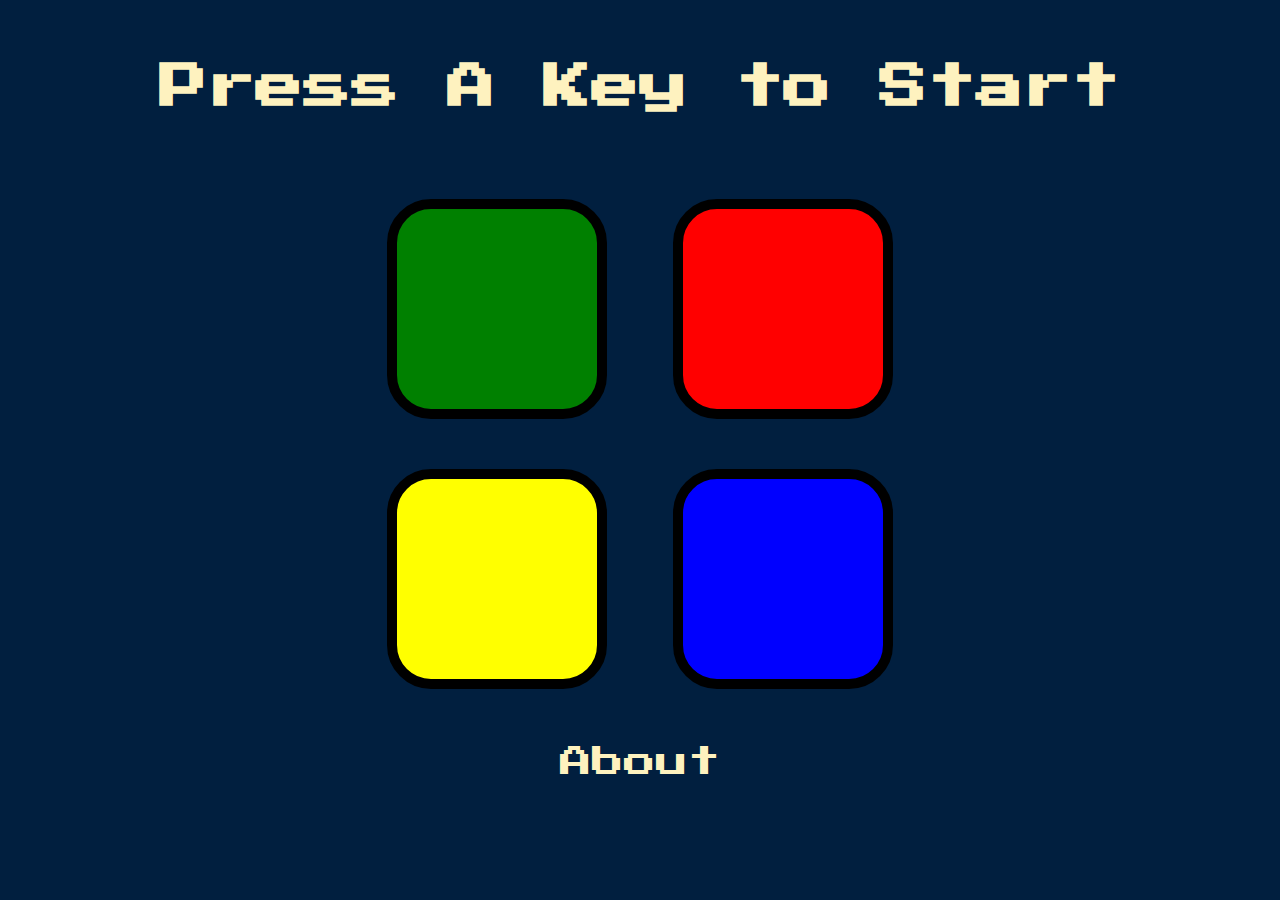
<file: index.html>
<!DOCTYPE html>
<html lang="en" dir="ltr">
  <head>
    <meta charset="utf-8" />
    <title>Simon</title>
    <link rel="stylesheet" href="styles.css" />
    <link
      href="https://fonts.googleapis.com/css?family=Press+Start+2P"
      rel="stylesheet"
    />
  </head>

  <body>
    <h1 id="level-title">Press A Key to Start</h1>
    <div class="container">
      <div lass="row">
        <div type="button" id="green" class="btn green"></div>

        <div type="button" id="red" class="btn red"></div>
      </div>

      <div class="row">
        <div type="button" id="yellow" class="btn yellow"></div>
        <div type="button" id="blue" class="btn blue"></div>
      </div>
      <p id="about"><a href="about.html">About</a></p>
    </div>

    <script src="https://ajax.googleapis.com/ajax/libs/jquery/3.4.1/jquery.min.js"></script>
    <script src="game.js"></script>
  </body>
</html>
</file>
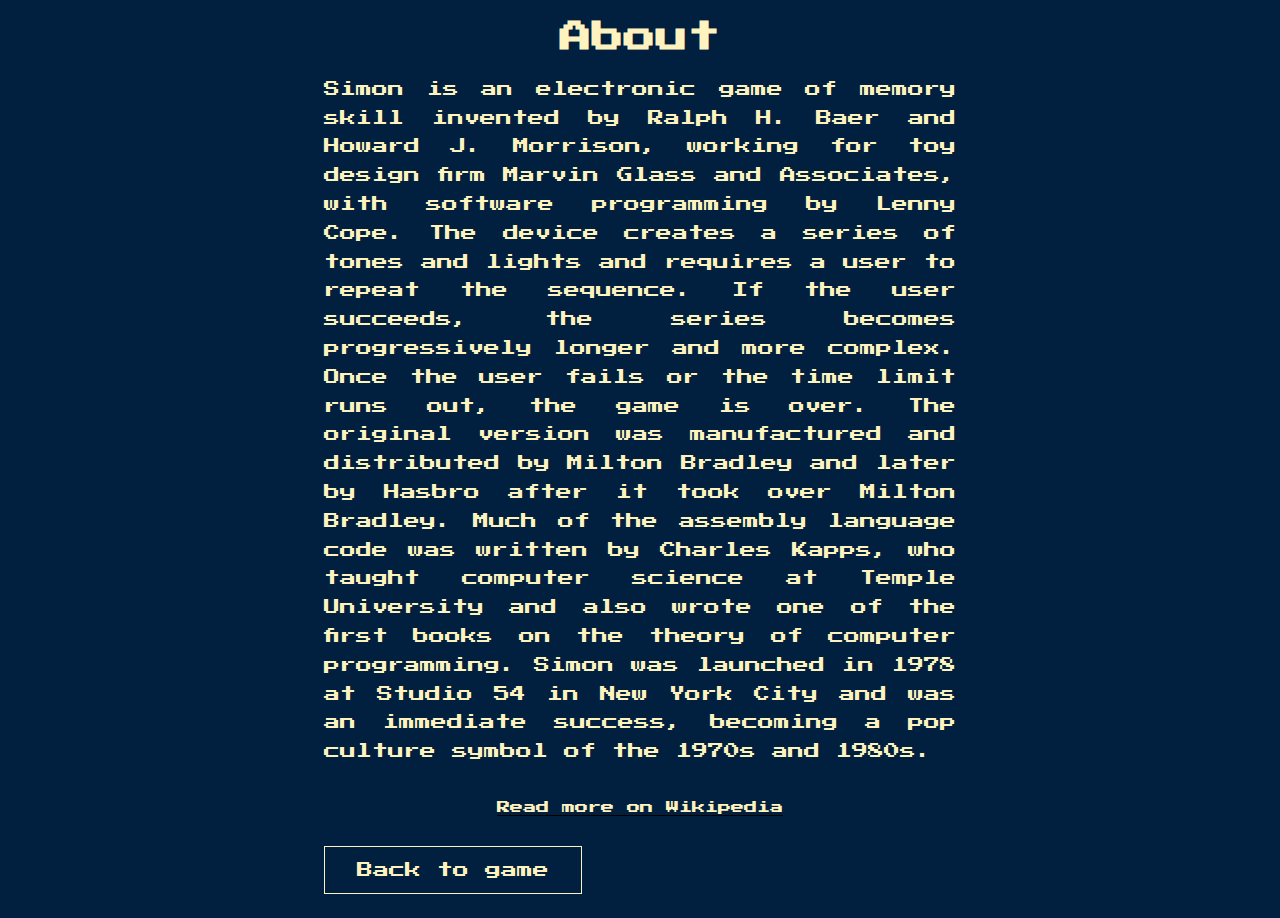
<file: about.html>
<!DOCTYPE html>
<html lang="en">
  <head>
    <meta charset="UTF-8" />
    <meta name="viewport" content="width=device-width, initial-scale=1.0" />
    <link rel="stylesheet" href="styles.css" />
    <link
      href="https://fonts.googleapis.com/css?family=Press+Start+2P"
      rel="stylesheet"
    />
    <title>About</title>
  </head>
  <body>
    <div class="about-container">
      <h1>About</h1>
      <p>
        Simon is an electronic game of memory skill invented by Ralph H. Baer
        and Howard J. Morrison, working for toy design firm Marvin Glass and
        Associates, with software programming by Lenny Cope. The device creates
        a series of tones and lights and requires a user to repeat the sequence.
        If the user succeeds, the series becomes progressively longer and more
        complex. Once the user fails or the time limit runs out, the game is
        over. The original version was manufactured and distributed by Milton
        Bradley and later by Hasbro after it took over Milton Bradley. Much of
        the assembly language code was written by Charles Kapps, who taught
        computer science at Temple University and also wrote one of the first
        books on the theory of computer programming. Simon was launched in 1978
        at Studio 54 in New York City and was an immediate success, becoming a
        pop culture symbol of the 1970s and 1980s.
      </p>
      <br />
      <small
        ><a href="https://en.wikipedia.org/wiki/Simon_(game)" target="_blank"
          >Read more on Wikipedia</a
        ></small
      >
      <a href="index.html"><button id="back">Back to game</button></a>
      <br />
    </div>
  </body>
</html>
</file>
<file: styles.css>
body {
  text-align: center;
  background-color: #011f3f;
  font-family: "Press Start 2P", cursive;
}

a {
  text-decoration: none;
  color: #fef2bf;
}

#level-title {
  font-family: "Press Start 2P", cursive;
  font-size: 3rem;
  margin: 5%;
  color: #fef2bf;
}

.container,
.about-container {
  display: block;
  width: 50%;
  margin: auto;
}

.btn {
  margin: 25px;
  display: inline-block;
  height: 200px;
  width: 200px;
  border: 10px solid black;
  border-radius: 20%;
}

.game-over {
  background-color: red;
  opacity: 0.8;
}

.red {
  background-color: red;
}

.green {
  background-color: green;
}

.blue {
  background-color: blue;
}

.yellow {
  background-color: yellow;
}

.pressed {
  box-shadow: 0 0 20px white;
  background-color: grey;
}

#about {
  font-family: "Press Start 2P", cursive;
  font-size: 2rem;
  margin: 5%;
  color: #fef2bf;
}

.about-container h1,
.about-container p {
  color: #fef2bf;
}

.about-container p {
  text-align: justify;
  line-height: 1.8;
}

small {
  text-decoration: underline;
}

#back {
  margin-top: 5%;
  font-family: "Press Start 2P", cursive;
  background-color: #011f3f;
  border: 1px solid #fef2bf;
  color: white;
  padding: 15px 32px;
  text-align: center;
  text-decoration: none;
  display: block;
  font-size: 16px;
  color: #fef2bf;
  cursor: pointer;
}
</file>
